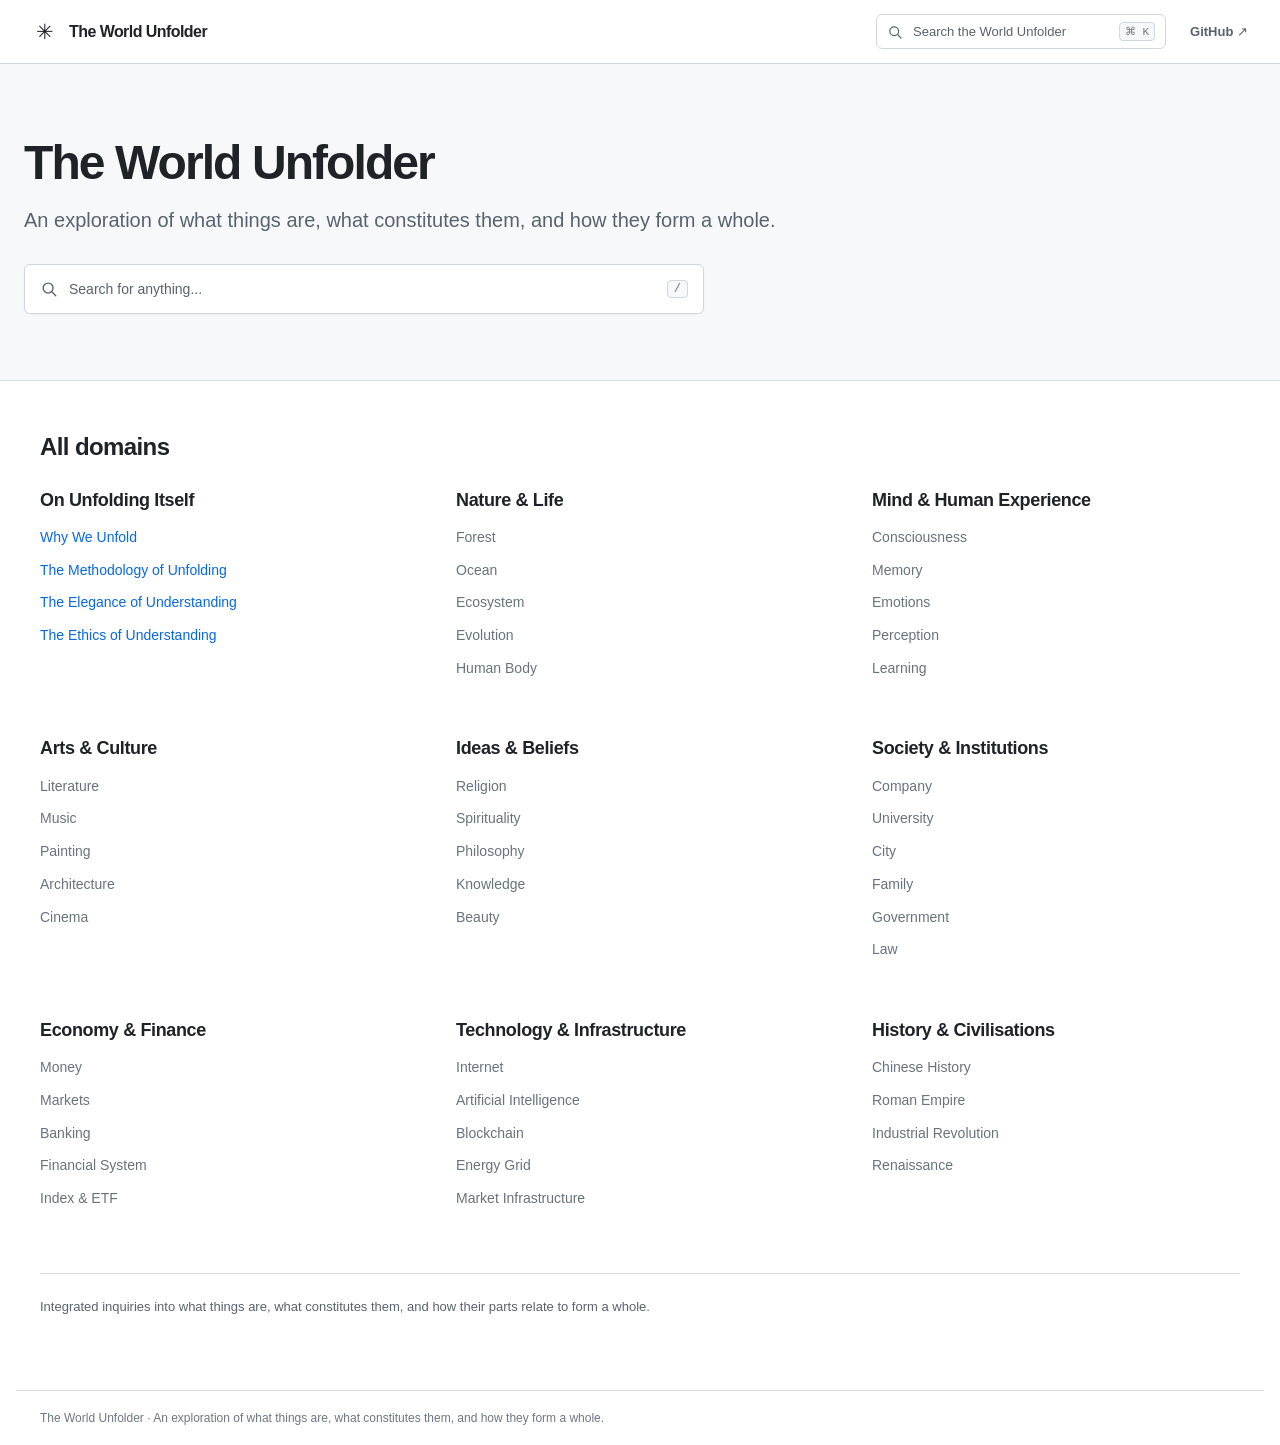
<file: index.html>
<!doctype html>
<html lang="en">
<head>
  <meta charset="utf-8">
  <meta name="viewport" content="width=device-width, initial-scale=1">
  <meta name="robots" content="index,follow">
  <meta name="description" content="The World Unfolder — an atlas of understanding.">
  <title>The World Unfolder</title>
  <meta http-equiv="refresh" content="0;url=./site/">
  <script>
    // Preserve the app's hash route when opening the repository-root URL.
    window.location.replace("./site/" + window.location.hash);
  </script>
</head>
<body>
  <p>Opening <a href="./site/">The World Unfolder</a>…</p>
</body>
</html>
</file>
<file: site/styles.css>
:root{color-scheme:light;--bg:#fff;--ink:#1f2328;--muted:#59636e;--subtle:#818b98;--border:#d8dee4;--border-soft:#eaeef2;--blue:#0969da;--blue-soft:#ddf4ff;--hover:#f6f8fa;--sidebar:#fff;--width:1100px}
*{box-sizing:border-box}
html{scroll-behavior:smooth;scroll-padding-top:90px}
body{margin:0;background:var(--bg);color:var(--ink);font-family:-apple-system,BlinkMacSystemFont,"Segoe UI",Helvetica,Arial,sans-serif;font-size:16px;-webkit-font-smoothing:antialiased}
button,input{font:inherit}
a{color:var(--blue);text-decoration:none}
a:hover{text-decoration:underline}
button{cursor:pointer}
button:focus-visible,a:focus-visible,input:focus-visible{outline:2px solid var(--blue);outline-offset:2px}
svg{fill:none;stroke:currentColor;stroke-width:1.8;stroke-linecap:round;stroke-linejoin:round}
[hidden]{display:none!important}
.sr-only{position:absolute;width:1px;height:1px;overflow:hidden;clip:rect(0 0 0 0);white-space:nowrap}
.skip-link{position:fixed;left:12px;top:-90px;background:white;padding:10px 15px;z-index:200;border:1px solid var(--border)}
.skip-link:focus{top:8px}
.topbar{height:61px;position:sticky;top:0;background:rgba(255,255,255,.96);border-bottom:1px solid var(--border);z-index:50;backdrop-filter:blur(10px)}
.topbar-inner{max-width:1600px;height:100%;margin:0 auto;padding:0 30px;display:flex;align-items:center;gap:24px}
.brand{display:inline-flex;gap:11px;align-items:center;white-space:nowrap;color:var(--ink);font-size:16px;font-weight:650;letter-spacing:-.035em}
.brand:hover{text-decoration:none}
.brand-mark{display:grid;place-items:center;width:26px;height:26px;color:var(--ink);font-size:22px;font-weight:400}
.github-link{color:var(--muted);font-size:13px;margin-left:0;white-space:nowrap;font-weight:550}
.search-button{margin-left:auto;display:flex;align-items:center;gap:10px;border:1px solid var(--border);border-radius:6px;padding:7px 10px;background:#fff;color:var(--muted);font-size:13px;width:290px;text-align:left}
.search-button:hover{background:var(--hover);border-color:#afb8c1}
.search-button svg{width:16px;height:16px;flex:none}
.search-button kbd{margin-left:auto;border:1px solid var(--border);border-radius:4px;color:var(--subtle);font-size:11px;padding:2px 5px;background:var(--hover)}
.menu-button{display:none}
.icon-button{border:0;background:transparent;color:var(--ink);padding:8px}
.icon-button svg{width:21px;height:21px}
.layout{max-width:1600px;margin:0 auto;display:grid;grid-template-columns:288px minmax(0,1fr);min-height:calc(100vh - 61px)}
.sidebar{border-right:1px solid var(--border-soft);background:var(--sidebar)}
.sidebar-inner{position:sticky;top:61px;padding:30px 17px 34px 22px;max-height:calc(100vh - 61px);overflow-y:auto;scrollbar-color:#d4dae0 transparent}
.sidebar-heading{font-size:11px;font-weight:700;letter-spacing:.075em;color:var(--subtle);text-transform:uppercase;margin:0 0 17px 10px}
.side-home,.side-link,.side-parent,.side-section{color:var(--muted);text-decoration:none;display:flex;align-items:center;gap:8px;font-size:13.5px;line-height:1.4;border-radius:6px;min-height:34px;padding:7px 10px;min-width:0}
.side-link:hover,.side-home:hover,.side-parent:hover,.side-section:hover{background:var(--hover);color:var(--ink);text-decoration:none}
.side-link.active,.side-home.active,.side-parent.active{background:var(--blue-soft);color:#0550ae;font-weight:600}
.side-parent{font-weight:620;color:var(--ink)}.side-parent.planned{cursor:default;color:var(--ink)}.side-parent.planned:hover{background:none}
.side-section{font-size:12.5px;color:var(--subtle);padding-top:5px;padding-bottom:5px}
.side-block{margin-top:11px}
.side-list{margin-left:11px;padding-left:9px;border-left:1px solid var(--border-soft)}
.side-list .side-link{padding:6px 10px;min-height:31px;font-size:12.8px}
.side-list .side-link.planned{color:var(--subtle);cursor:default}
.side-list .side-link.planned:hover{background:none}
.side-subsections{margin-left:10px;padding:3px 0 4px 10px;border-left:1px solid var(--border-soft)}
.side-subsections .side-link{font-size:12px;min-height:27px}
.side-group-header{display:flex;align-items:center;gap:0}
.side-group-header .side-parent{flex:1}
.collapse-button{display:grid;place-items:center;width:26px;height:30px;color:var(--subtle);border:0;background:transparent;border-radius:4px}
.collapse-button:hover{background:var(--hover);color:var(--ink)}
.collapse-button::before{content:"";width:6px;height:6px;border-right:1.5px solid currentColor;border-bottom:1.5px solid currentColor;transform:rotate(-45deg);transition:transform .15s}
.collapse-button[aria-expanded=true]::before{transform:rotate(45deg)}
#main-content{min-width:0}
.content-shell{max-width:var(--width);min-height:calc(100vh - 144px);margin:0 auto;padding:49px 68px 75px}
.page-footer{max-width:var(--width);margin:0 auto;border-top:1px solid var(--border-soft);padding:18px 68px 30px;color:var(--subtle);font-size:12px}
.breadcrumbs{display:flex;align-items:center;gap:9px;flex-wrap:wrap;margin-bottom:28px;font-size:12.5px;color:var(--muted)}
.breadcrumbs a{color:var(--muted)}
.breadcrumbs .sep{color:#a4adb6}
.doc-page{max-width:790px}
.doc-meta{margin-bottom:10px;color:var(--subtle);text-transform:uppercase;letter-spacing:.065em;font-size:11px;font-weight:650}
.markdown{font-size:16px;line-height:1.75;color:var(--ink)}
.markdown h1,.markdown h2,.markdown h3,.markdown h4{line-height:1.28;color:var(--ink);font-weight:640;letter-spacing:-.03em;scroll-margin-top:88px}
.markdown h1{font-size:36px;margin:0 0 23px}
.markdown h2{font-size:24px;margin:38px 0 15px;padding-bottom:10px;border-bottom:1px solid var(--border-soft)}
.markdown h3{font-size:19px;margin:26px 0 12px}
.markdown h4{font-size:16px;margin:23px 0 9px}
.markdown p{margin:0 0 18px}
.markdown p em{color:#46515c}
.markdown ul,.markdown ol{padding-left:24px;margin:0 0 19px}
.markdown li{margin:5px 0;padding-left:2px}
.markdown strong{font-weight:650}
.markdown hr{border:0;border-top:1px solid var(--border-soft);margin:29px 0}
.markdown blockquote{margin:18px 0;padding:0 18px;border-left:3px solid var(--border);color:var(--muted)}
.markdown blockquote p{margin:0}
.markdown table{display:block;max-width:100%;overflow-x:auto;border-collapse:collapse;margin:20px 0 26px;font-size:14px;line-height:1.55}
.markdown th,.markdown td{padding:9px 14px;border:1px solid var(--border);text-align:left;vertical-align:top;min-width:140px}
.markdown th{background:var(--hover);font-weight:650}
.markdown tr:nth-child(even) td{background:#fcfcfd}
.markdown code{font-family:ui-monospace,SFMono-Regular,Consolas,monospace;font-size:.87em;background:var(--hover);border-radius:4px;padding:2px 5px}
.markdown pre{overflow:auto;background:var(--hover);border:1px solid var(--border-soft);border-radius:6px;padding:16px;font-size:13px}
.markdown pre code{padding:0}
.doc-page .markdown>p:first-of-type em{font-size:17px;line-height:1.7}
.doc-page .markdown>p:first-of-type{margin-bottom:25px}
.loading,.error{font-size:14px;color:var(--muted);padding-top:28px}
.homepage-header{padding-top:5px;padding-bottom:38px;border-bottom:1px solid var(--border-soft);margin-bottom:36px}
.home-eyebrow{font-size:12px;letter-spacing:.065em;text-transform:uppercase;color:var(--muted);font-weight:650;margin:0 0 16px}
.homepage-header h1{font-size:39px;font-weight:650;line-height:1.17;letter-spacing:-.047em;margin:0 0 13px}
.home-subtitle{margin:0;color:var(--muted);font-size:17px;line-height:1.6}
.home-section-title{font-size:20px;margin:0 0 22px;font-weight:650;letter-spacing:-.02em}
.home-grid{display:grid;grid-template-columns:repeat(2,minmax(0,1fr));column-gap:56px;row-gap:35px}
.home-group{min-width:0}
.home-group h3{font-size:16px;letter-spacing:-.02em;font-weight:650;line-height:1.4;margin:0 0 12px;padding-bottom:11px;border-bottom:1px solid var(--border)}
.home-group h3 a{color:var(--ink)}
.home-group h3 a:hover{color:var(--blue)}
.home-group ul{list-style:none;margin:0;padding:0}
.home-group li{margin:0 0 8px;font-size:13.5px;line-height:1.5}
.home-group li a{color:var(--blue)}
.home-group li a::before{content:"›";color:#9ea7b3;margin-right:9px}
.home-group li.planned{color:#7b848d;padding-left:19px}
.home-group li.planned::before{content:"·";margin-left:-15px;margin-right:10px;color:#a7b0b9}
.home-divider{border:0;border-top:1px solid var(--border-soft);margin:42px 0 23px}
.home-about{font-size:13.5px;line-height:1.8;color:var(--muted);max-width:770px}
.home-about p{margin:0 0 10px}
.home-about a{color:var(--blue)}
.search-overlay{position:fixed;inset:0;z-index:120;display:flex;justify-content:center;align-items:flex-start;padding:13vh 16px 20px;background:rgba(31,35,40,.38)}
.search-dialog{background:#fff;width:min(620px,100%);max-height:74vh;display:flex;flex-direction:column;box-shadow:0 20px 60px rgba(27,31,36,.2);border:1px solid var(--border);border-radius:10px;overflow:hidden}
.search-input-wrap{display:flex;align-items:center;gap:11px;padding:15px 16px;border-bottom:1px solid var(--border)}
.search-input-wrap>svg{width:20px;height:20px;color:var(--subtle);flex:none}
.search-input-wrap input{border:0;outline:0!important;min-width:0;flex:1;font-size:15px;color:var(--ink)}
.escape-button{font-size:11px;background:var(--hover);border:1px solid var(--border);color:var(--muted);padding:4px 8px;border-radius:5px}
.search-results{overflow:auto;min-height:120px;padding:8px}
.search-item{display:block;width:100%;text-align:left;background:#fff;border:0;border-radius:6px;padding:13px 14px;color:var(--ink)}
.search-item:hover,.search-item.selected{background:var(--hover)}
.search-item-title{font-size:14px;font-weight:600;display:block}
.search-item-path{display:block;color:var(--subtle);font-size:11px;margin-top:4px}
.search-item-summary{font-size:12.5px;color:var(--muted);line-height:1.4;display:block;margin-top:5px}
.search-empty{font-size:13px;color:var(--muted);text-align:center;padding:35px 20px}
.search-hint{border-top:1px solid var(--border-soft);padding:11px 16px;color:var(--subtle);font-size:11.5px}
@media(max-width:1000px){.layout{grid-template-columns:248px minmax(0,1fr)}.content-shell{padding:44px 38px 65px}.page-footer{padding-left:38px;padding-right:38px}.sidebar-inner{padding-left:12px;padding-right:12px}.home-grid{column-gap:28px}}
@media(max-width:760px){.topbar-inner{padding:0 15px;gap:11px}.menu-button{display:grid;place-items:center}.topbar{height:56px}.brand{font-size:14px;gap:5px}.brand-mark{font-size:18px;width:22px;height:22px}.github-link{display:none}.search-button{width:auto;margin-left:auto;border:0;padding:8px}.search-button span,.search-button kbd{display:none}.search-button svg{width:20px;height:20px}.layout{display:block}.sidebar{position:fixed;top:56px;bottom:0;left:0;width:min(306px,86vw);z-index:80;transform:translateX(-105%);transition:transform .2s;border-right:1px solid var(--border)}.sidebar.open{transform:translateX(0)}.sidebar-inner{top:0;max-height:calc(100vh - 56px)}.sidebar-backdrop:not([hidden]){position:fixed;inset:56px 0 0;background:rgba(31,35,40,.25);z-index:70}.content-shell{padding:28px 20px 45px;min-height:calc(100vh - 130px)}.page-footer{padding:17px 20px 25px}.markdown h1{font-size:30px}.markdown h2{font-size:22px}.homepage-header{padding-bottom:28px;margin-bottom:30px}.homepage-header h1{font-size:32px}.home-subtitle{font-size:15px}.home-grid{grid-template-columns:1fr;row-gap:26px}.home-group h3{margin-bottom:9px}.search-overlay{padding-top:65px}.doc-page{max-width:none}}
@media(prefers-reduced-motion:reduce){html{scroll-behavior:auto}*,*::before,*::after{transition:none!important}}


/* Atlas V2 — layout and type proportions informed by the GitHub Docs reading UI.
   Original Atlas visual identity; no GitHub trademarks or branded assets. */
:root{--bg:#fff;--ink:#1f2328;--muted:#59636e;--subtle:#6e7781;--border:#d0d7de;--border-soft:#d8dee4;--hover:#f6f8fa;--blue:#0969da;--blue-soft:#ddf4ff}
body,body *{font-style:normal!important}
.topbar{height:64px}
.topbar-inner{max-width:1600px;padding:0 32px}
.brand{font-size:16px;font-weight:650}
.brand-mark{font-size:21px}
.search-button{width:290px}
.layout{max-width:1600px;grid-template-columns:268px minmax(0,1fr) 228px}
.sidebar{border-right:1px solid var(--border-soft)}
.sidebar-inner{top:64px;max-height:calc(100vh - 64px);padding:32px 14px 40px 20px}
.sidebar-heading{font-size:12px;margin-bottom:13px}
.side-home,.side-parent{font-size:14px;min-height:36px}
.side-list .side-link{font-size:13px;min-height:31px;line-height:1.45}
.side-block{margin-top:9px}
.content-shell{max-width:900px;padding:40px 46px 80px}
.doc-page{max-width:760px}
.page-footer{max-width:900px;padding:18px 46px 28px}
.breadcrumbs{font-size:12px;margin-bottom:30px}
.markdown{font-size:16px;line-height:1.6}
.markdown h1{font-size:32px;font-weight:650;line-height:1.25;margin:0 0 18px;letter-spacing:-.03em}
.markdown h2{font-size:24px;font-weight:650;margin:38px 0 16px;padding:0 0 11px;border-bottom:1px solid var(--border-soft);letter-spacing:-.025em}
.markdown h3{font-size:20px;margin:30px 0 14px}
.markdown p{margin:0 0 16px}
.markdown li{margin:5px 0}
.markdown ul,.markdown ol{margin-bottom:18px}
.doc-page .markdown>p:first-of-type em{font-size:16px}
.toc{border-left:1px solid var(--border-soft);align-self:stretch;min-width:0}
.toc-inner{position:sticky;top:64px;padding:36px 22px 34px 22px;max-height:calc(100vh - 64px);overflow-y:auto}
.toc-title{font-size:12px;font-weight:650;letter-spacing:0;color:var(--ink);margin:0 0 13px}
.toc nav{border-left:1px solid var(--border-soft);margin-left:2px}
.toc-link{display:block;font-size:12px;line-height:1.55;padding:7px 4px 7px 13px;margin-left:-1px;border-left:2px solid transparent;color:var(--muted);text-decoration:none}
.toc-link:hover{color:var(--blue);text-decoration:none}
.toc-link.active{color:var(--blue);border-left-color:var(--blue);font-weight:600}
.is-home .layout{display:block;max-width:none}
.is-home .sidebar,.is-home .toc{display:none!important}
.is-home .content-shell{max-width:none;padding:0;min-height:0}
.is-home #main-content{width:100%}
.is-home .page-footer{max-width:1248px;padding:20px 24px;margin:0 auto;border-top:1px solid var(--border-soft)}
.homepage-header{margin:0;padding:72px 24px 66px;background:#f6f8fa;border-bottom:1px solid var(--border-soft)}
.home-hero-inner{max-width:1248px;margin:0 auto}
.homepage-header h1{font-size:48px;line-height:1.14;letter-spacing:-.04em;font-weight:650;margin:0 0 14px}
.home-subtitle{color:var(--muted);font-size:20px;margin:0 0 29px;line-height:1.5}
.home-search{display:flex;gap:11px;align-items:center;justify-content:flex-start;background:white;border:1px solid var(--border);border-radius:6px;width:min(680px,100%);min-height:50px;padding:11px 15px;color:var(--muted);font-size:14px;text-align:left;box-shadow:0 1px 2px rgba(27,31,36,.03)}
.home-search:hover{border-color:#afb8c1;background:#fff}
.home-search svg{width:18px;height:18px;flex:none}
.home-search kbd{margin-left:auto;font-size:12px;border:1px solid var(--border);border-radius:4px;padding:1px 6px;background:var(--hover);color:var(--subtle)}
.home-body{max-width:1248px;margin:0 auto;padding:52px 24px 72px}
.home-section-title{font-size:24px;letter-spacing:-.025em;margin:0 0 27px;font-weight:650}
.home-grid{display:grid;grid-template-columns:repeat(3,minmax(0,1fr));gap:46px 48px}
.home-group h3{border:0;padding:0;margin:0 0 15px;font-size:18px;line-height:1.35;font-weight:650}
.home-group li{font-size:14px;line-height:1.55;margin:0 0 11px}
.home-group li a::before{content:none}
.home-group li.planned{padding-left:0}
.home-group li.planned::before{content:none}
.home-group li.planned{color:#68737d}
.home-divider{margin:52px 0 22px;border-top:1px solid var(--border-soft)}
.home-about{font-size:13px;max-width:850px;line-height:1.7;color:var(--muted)}
/* The article area contains a right-hand TOC; mobile keeps the original left drawer. */
@media(max-width:1260px){
  .layout{grid-template-columns:258px minmax(0,1fr)}
  .toc{display:none}
  .content-shell{max-width:920px}
}
@media(max-width:950px){
  .home-grid{grid-template-columns:repeat(2,minmax(0,1fr));gap:34px}
  .homepage-header{padding-top:56px;padding-bottom:54px}
  .home-body{padding-top:40px}
}
@media(max-width:760px){
  .topbar{height:56px}
  .topbar-inner{padding:0 15px}
  .layout{display:block}
  .sidebar{top:56px}
  .sidebar-inner{top:0;max-height:calc(100vh - 56px)}
  .content-shell{padding:26px 20px 50px}
  .page-footer{padding:18px 20px}
  .homepage-header{padding:42px 20px 43px}
  .homepage-header h1{font-size:34px;line-height:1.2}
  .home-subtitle{font-size:17px;margin-bottom:22px}
  .home-body{padding:35px 20px 50px}
  .home-section-title{font-size:23px;margin-bottom:25px}
  .home-grid{grid-template-columns:1fr;gap:30px}
  .home-group h3{font-size:17px;margin-bottom:11px}
  .home-search{min-height:46px}
  .markdown h1{font-size:30px}
  .markdown h2{font-size:23px}
}
</file>
